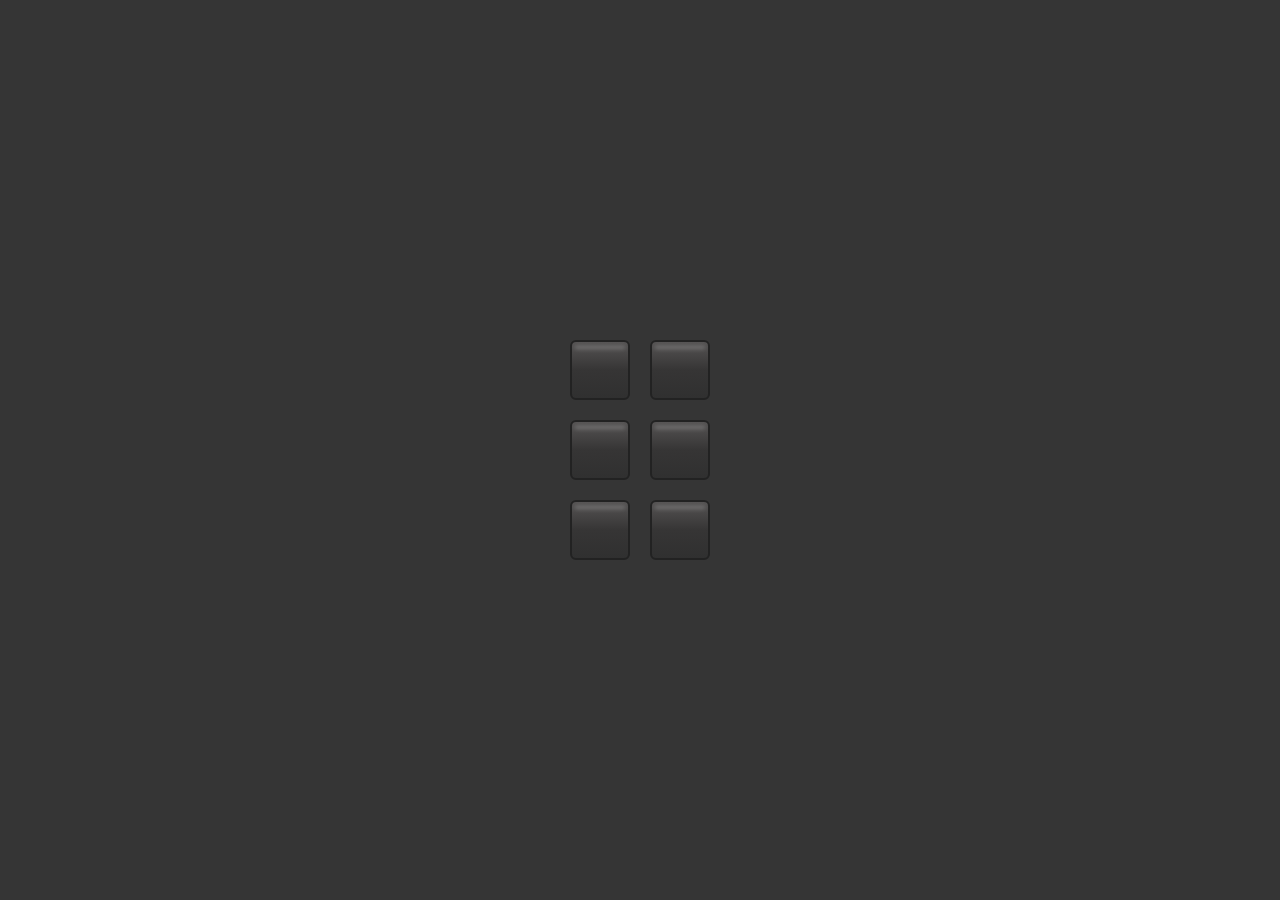
<file: 3D Glowing Boxes/index.html>
<!DOCTYPE html>
<html lang="en">

<head>
    <meta charset="UTF-8">
    <meta http-equiv="X-UA-Compatible" content="IE=edge">
    <meta name="viewport" content="width=device-width, initial-scale=1.0">
    <title>3D Glowing Boxes</title>
    <link rel="stylesheet" href="https://cdnjs.cloudflare.com/ajax/libs/font-awesome/6.2.1/css/all.min.css" integrity="sha512-MV7K8+y+gLIBoVD59lQIYicR65iaqukzvf/nwasF0nqhPay5w/9lJmVM2hMDcnK1OnMGCdVK+iQrJ7lzPJQd1w==" crossorigin="anonymous" referrerpolicy="no-referrer">
<link rel="stylesheet" href="style.css">

</head>

<body>

    <div class="buttons">

        <label>
            <input type="checkbox" name="check">
            <span></span>
            <i class="fa-solid fa-phone"></i>
        </label>

        <label>
            <input type="checkbox" name="check">
            <span></span>
            <i class="fa-solid fa-wifi"></i>
        </label>

        <label>
            <input type="checkbox" name="check">
            <span></span>
            <i class="fa-brands fa-github"></i>
        </label>

        <label>
            <input type="checkbox" name="check">
            <span></span>
            <i class="fa-sharp fa-solid fa-plane"></i>
        </label>

        <label>
            <input type="checkbox" name="check">
            <span></span>
            <i class="fa-brands fa-twitter"></i>
        </label>

        <label>
            <input type="checkbox" name="check">
            <span></span>
            <i class="fa-solid fa-moon"></i>
        </label>
    </div>


</body>

</html>
</file>
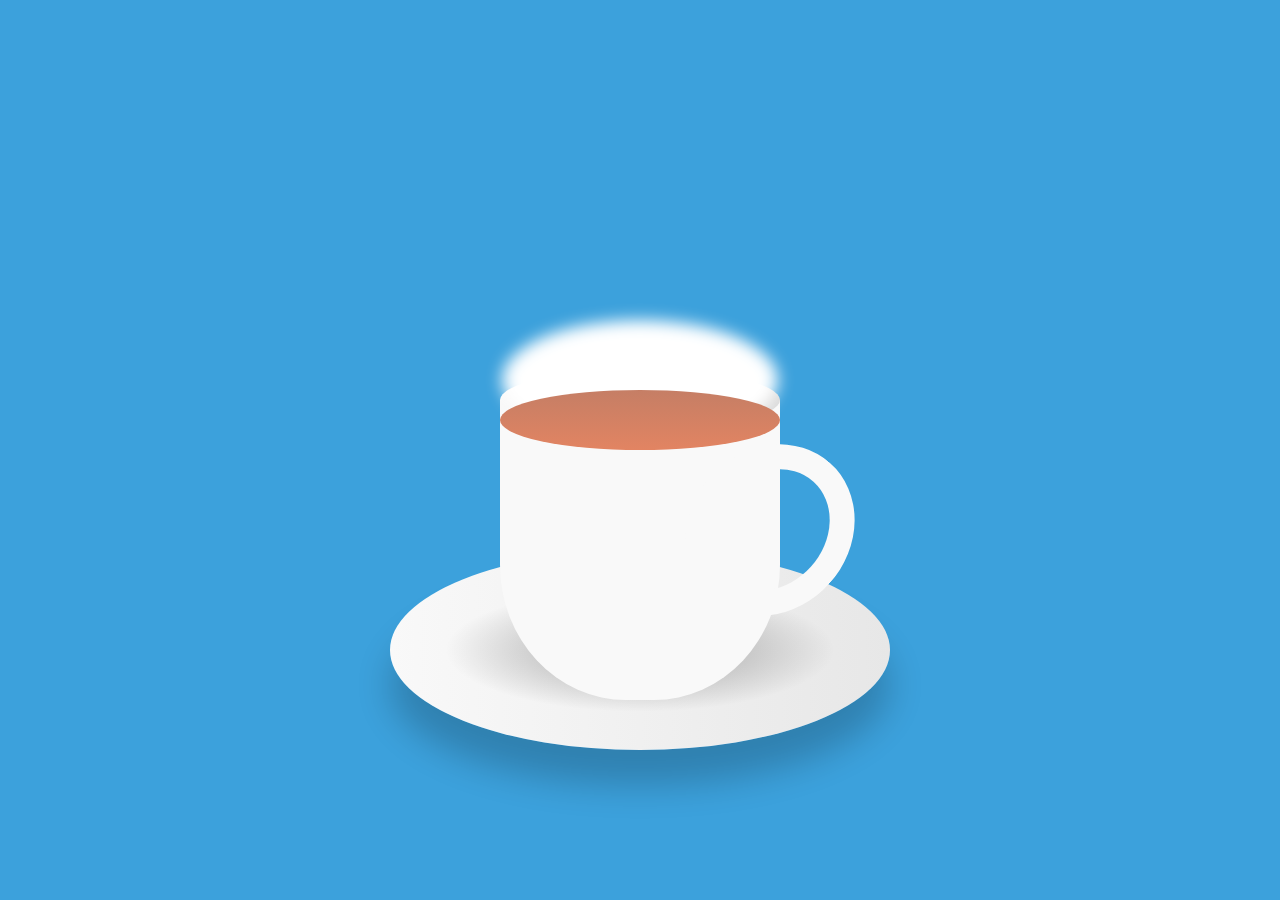
<file: Coffee Cup/index.html>
<!DOCTYPE html>
<html lang="en">
<head>
    <meta charset="UTF-8">
    <meta http-equiv="X-UA-Compatible" content="IE=edge">
    <meta name="viewport" content="width=device-width, initial-scale=1.0">
    <title>Coffee Cup</title>
    <link rel="stylesheet" href="style.css">
</head>
<body>
  <div class="container"> 
    <div class="plate"> </div>
    <div class="cup">
        <div class="top">
            <div class="vapour">

                <span style="--i:1;"> </span>
                <span style="--i:3;"> </span>
                <span style="--i:16;"> </span>
                <span style="--i:5;"> </span>
                <span style="--i:13;"> </span>
                <span style="--i:20;"> </span>
                <span style="--i:6;"> </span>
                <span style="--i:7;"> </span>
                <span style="--i:10;"> </span>
                <span style="--i:8;"> </span>
                
                <span style="--i:17;"> </span>
                <span style="--i:11;"> </span>
                <span style="--i:12;"> </span>
                <span style="--i:14;"> </span>
                <span style="--i:2;"> </span>
                <span style="--i:9;"> </span>
                <span style="--i:15;"> </span>
                <span style="--i:4;"> </span>
                <span style="--i:19;"> </span>
              


            </div>
            
            <div class="circle">
               
            </div>
            <div class=" tea1"> </div>
            
        </div>
        <div class="handle"></div>
    </div>
  </div>
</body>
</html>
</file>
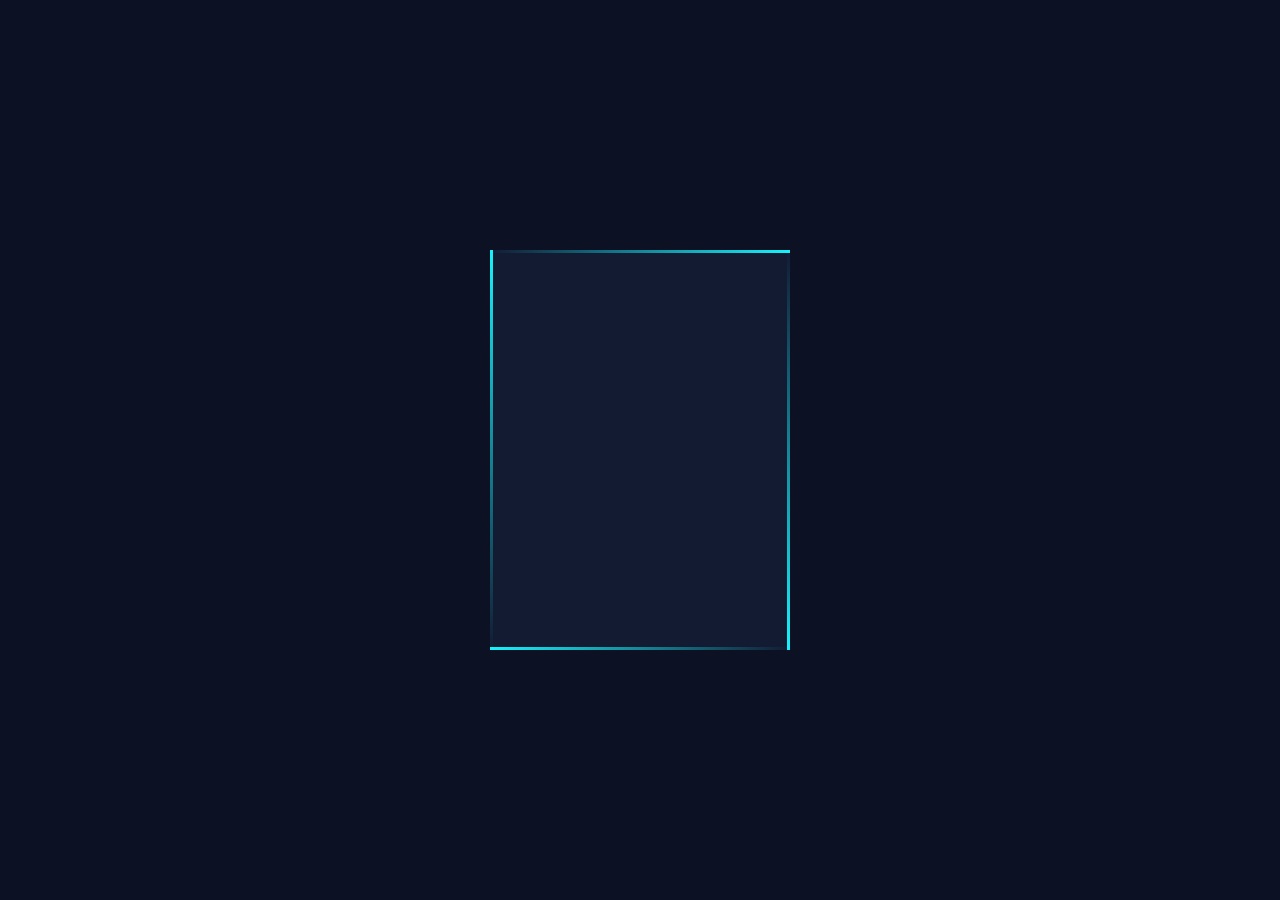
<file: Css Border Animation/index.html>
<!DOCTYPE html>
<html lang="en">

<head>
    <meta charset="UTF-8">
    <meta http-equiv="X-UA-Compatible" content="IE=edge">
    <meta name="viewport" content="width=device-width, initial-scale=1.0">
    <title>Border Animation</title>
    <link rel="stylesheet" href="style.css">
</head>

<body>
    <div class="card">
        <span> </span>
        <span> </span>
        <span> </span>
        <span> </span>

    </div>
</body>

</html>
</file>
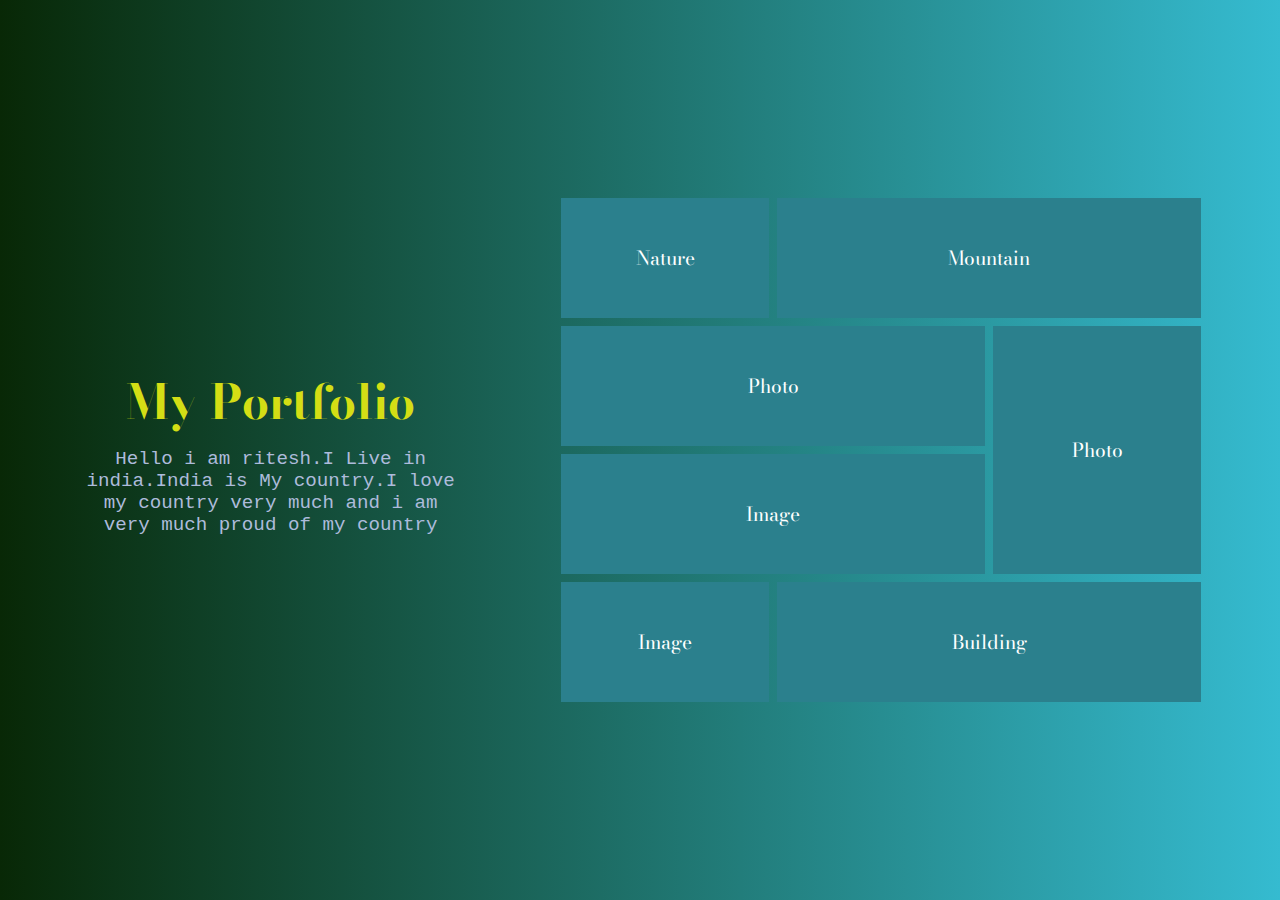
<file: Grid Portfolio/index.html>
<!DOCTYPE html>
<html lang="en">
<head>
    <meta charset="UTF-8">
    <meta http-equiv="X-UA-Compatible" content="IE=edge">
    <meta name="viewport" content="width=device-width, initial-scale=1.0">
    <title>Grid Portfolio</title>
    <link rel="stylesheet" href="style.css">
</head>
<body>
    <div class="container"> 

        <div class="left-text"> 
            <h2 class="heading">My Portfolio</h2>
            <p class="subheading">Hello i am ritesh.I Live in india.India is My country.I love my country very much and i am very much proud of my country</p>

        </div>

        <div class="gallery">
            <div class="box" id="box-1" style="background-image:url(https://images.unsplash.com/photo-1472214103451-9374bd1c798e?ixlib=rb-4.0.3&ixid=MnwxMjA3fDB8MHxwaG90by1wYWdlfHx8fGVufDB8fHx8&auto=format&fit=crop&w=1170&q=80);">Nature</div>
            <div class="box  col-2" style="background-image:url(https://media.istockphoto.com/id/108226751/photo/cattle-grazing-on-grassy-hills.jpg?s=170667a&w=0&k=20&c=2W9cUa0If3Aqn2p8EMibocfY7IUgX9mkynGRon6MJNk=);">Mountain</div>
            <div class="box col-2" style="background-image:url(https://images.unsplash.com/photo-1661956602868-6ae368943878?ixlib=rb-4.0.3&ixid=MnwxMjA3fDF8MHxlZGl0b3JpYWwtZmVlZHwxfHx8ZW58MHx8fHw%3D&auto=format&fit=crop&w=1000&q=60);">Photo</div>
            <div class="box row-2" style="background-image:url(https://images.unsplash.com/photo-1675430427294-8aee1da3f5b9?ixlib=rb-4.0.3&ixid=MnwxMjA3fDB8MHxlZGl0b3JpYWwtZmVlZHwyfHx8ZW58MHx8fHw%3D&auto=format&fit=crop&w=1000&q=60);">Photo</div>
            <div class="box col-2" style="background-image:url(https://images.unsplash.com/photo-1674673243921-9e6ab580431f?ixlib=rb-4.0.3&ixid=MnwxMjA3fDB8MHxwaG90by1wYWdlfHx8fGVufDB8fHx8&auto=format&fit=crop&w=848&q=80);">Image</div>
            <div class="box" style="background-image:url(https://images.unsplash.com/photo-1524492412937-b28074a5d7da?ixlib=rb-4.0.3&ixid=MnwxMjA3fDB8MHxwaG90by1wYWdlfHx8fGVufDB8fHx8&auto=format&fit=crop&w=1171&q=80);">Image</div>
            <div class="box col-2" style="background-image:url(https://images.unsplash.com/photo-1675430420657-72694b2f66be?ixlib=rb-4.0.3&ixid=MnwxMjA3fDB8MHxlZGl0b3JpYWwtZmVlZHw4fHx8ZW58MHx8fHw%3D&auto=format&fit=crop&w=1000&q=60);">Building</div>

        </div>

    </div>
</body>
</html>
</file>
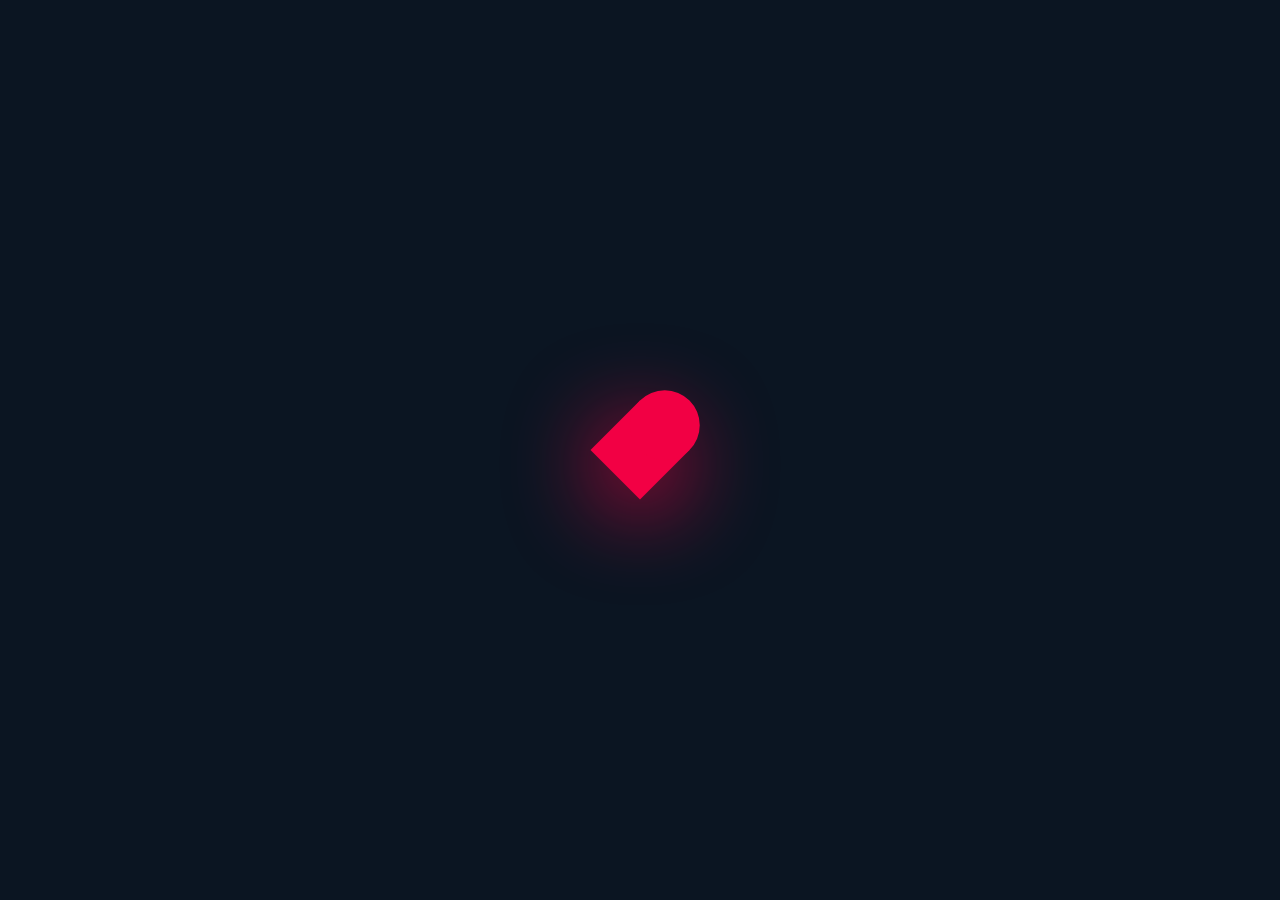
<file: Heart/index.html>
<!DOCTYPE html>
<html lang="en">
<head>
    <meta charset="UTF-8">
    <meta http-equiv="X-UA-Compatible" content="IE=edge">
    <meta name="viewport" content="width=device-width, initial-scale=1.0">
    <title>Heart</title>
    <link rel="stylesheet" href="style.css">
</head>
<body>
    <div class="heart"></div>
   
</body>
</html>
</file>
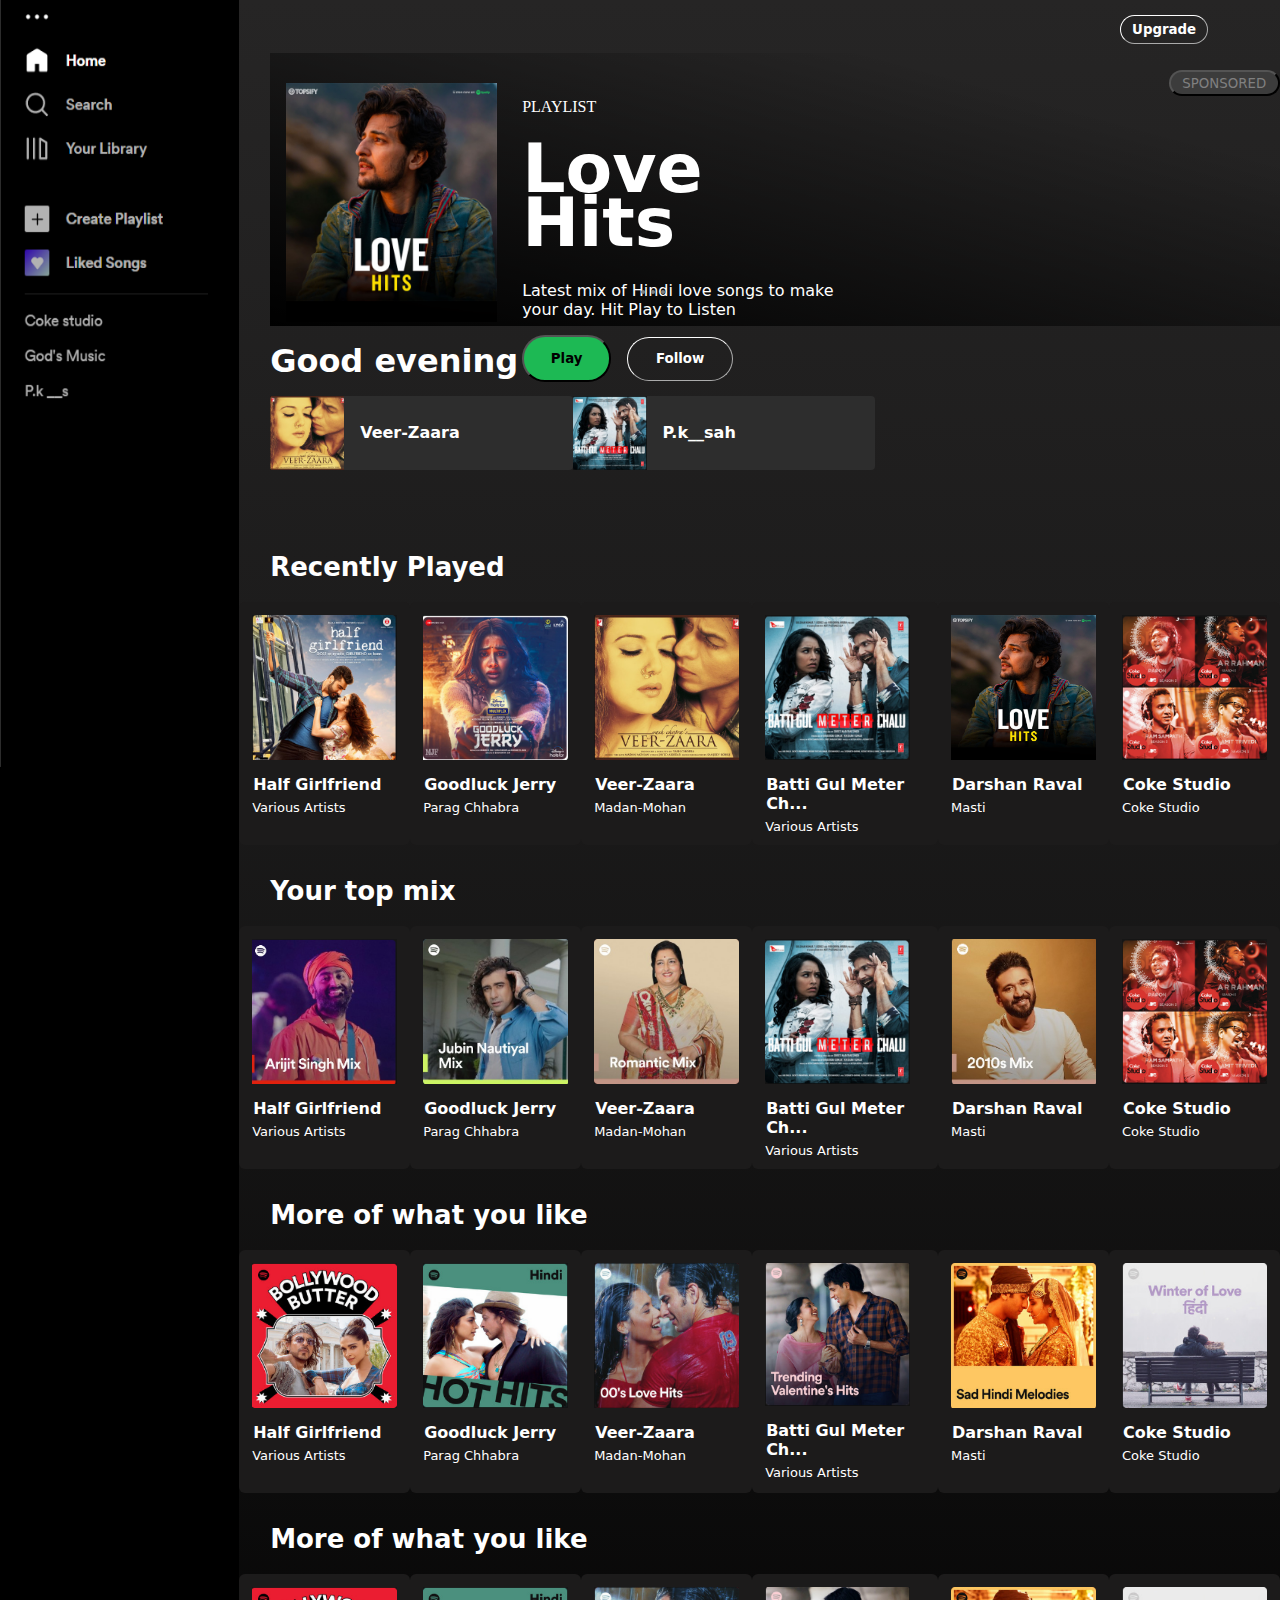
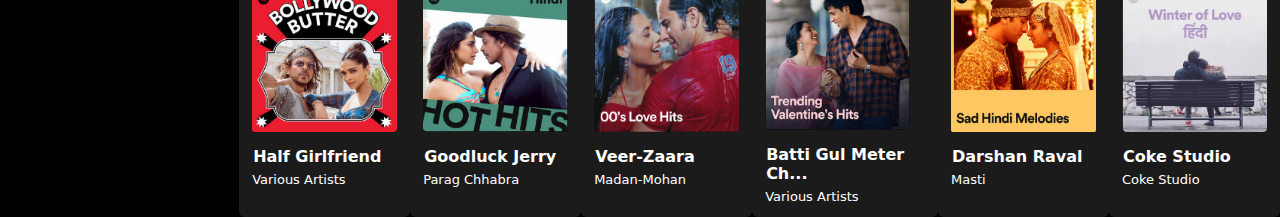
<file: MYspotify Profile/index.html>
<!DOCTYPE html>
<html lang="en">

<head>
    <meta charset="UTF-8">
    <meta http-equiv="X-UA-Compatible" content="IE=edge">
    <meta name="viewport" content="width=device-width, initial-scale=1.0">
    <title>MYspotify Profile</title>

    <link rel="stylesheet" href="style.css">
</head>

<body>
    <div class="wrapper">
        <div class="leftContainer">
           <img src="leftimg.png" alt="">
        </div>

        <div class="rightContainer">
           
           
              <div class="upgrade">
                <button class="upgradebutton">Upgrade</button>
              </div>
            
            <div class="banner">
                <div class="bannerImage">
                    <img src="banner image.png" alt="">
                </div>

                <div class="bannerText">
                    <p>PLAYLIST</p>
                    <h1>Love Hits</h1>
                    <p id="para">Latest mix of Hindi love songs to make your day. Hit Play to Listen</p>
                    <button class="button1">
                        Play
                    </button>
                    <button class="button2">
                        Follow
                    </button>

                </div>
                <div class="doti">
                    <a href="#" class="dots">
                        <div class="dot"></div>
                    </a>
                    <a href="#" class="dots">
                        <div class="dot"></div>
                    </a>
                    <a href="#" class="dots">
                        <div class="dot"></div>
                    </a>

                </div>
                <div class="sponser">
                   <button class="sponsership" >SPONSORED</button>
                </div>


            </div>

            <div class="bottom1">
                <div class="text1">
                    <h1>Good evening</h1>
                </div>
            </div>

            <div class="thin">
                <div class="m1">
                    <img src="recentlyPlayed1.png" alt="">
                    <p>Veer-Zaara</p>
                </div>
                <div class="m2">
                    <img src="recentlyPlayed5.png" alt="">
                    <p>P.k__sah</p>
                </div>
            </div>

            <div class="recentlyPlayed">
                <div class="text2">
                    <h1>Recently Played</h1>
                </div>
                <div class="images1">
                    <div class="img1">
                        <img src="recentlyPlayed3.png" alt="">
                        
                        <div class="imgtext">
                            <div class="boldtext">
                                Half Girlfriend
                            </div>
                            <div class="thintext">
                                Various Artists
                            </div>
                         </div>
                    </div>
                    <div class="img1">
                        <img src="rec.png" alt="">
                        <div class="imgtext">
                            <div class="boldtext">
                                Goodluck Jerry
                            </div>
                            <div class="thintext">
                               Parag Chhabra
                            </div>
                         </div>
                    </div>
                    <div class="img1">
                     <img src="recentlyPlayed1.png" alt="">
                     <div class="imgtext">
                        <div class="boldtext">
                            Veer-Zaara
                        </div>
                        <div class="thintext">
                            Madan-Mohan
                        </div>
                     </div>
                     
                 </div> 
                     
                    <div class="img1">
                        <img src="recentlyPlayed5.png" alt="">
                        <div class="imgtext">
                            <div class="boldtext">
                                Batti Gul Meter Ch...
                            </div>
                            <div class="thintext">
                                Various Artists
                            </div>
                         </div>
                    </div>
                    <div class="img1">
                        <img src="banner image.png" alt="">
                        <div class="imgtext">
                            <div class="boldtext">
                                Darshan Raval
                            </div>
                            <div class="thintext">
                                Masti
                            </div>
                         </div>
                    </div>
                    <div class="img1">
                        <img src="recentlyPlayed4.png" alt="">
                        <div class="imgtext">
                            <div class="boldtext">
                                Coke Studio
                            </div>
                            <div class="thintext">
                                Coke Studio
                            </div>
                         </div>
                    </div>

                </div>
            </div>
            <div class="topmix">
                <div class="text3">
                    <h1>Your top mix</h1>
                </div>
                <div class="images1">
                    <div class="img1">
                        <img src="tm1.png" alt="">
                        
                        <div class="imgtext">
                            <div class="boldtext">
                                Half Girlfriend
                            </div>
                            <div class="thintext">
                                Various Artists
                            </div>
                         </div>
                    </div>
                    <div class="img1">
                        <img src="tm2.png" alt="">
                        <div class="imgtext">
                            <div class="boldtext">
                                Goodluck Jerry
                            </div>
                            <div class="thintext">
                               Parag Chhabra
                            </div>
                         </div>
                    </div>
                    <div class="img1">
                     <img src="tm4.png" alt="">
                     <div class="imgtext">
                        <div class="boldtext">
                            Veer-Zaara
                        </div>
                        <div class="thintext">
                            Madan-Mohan
                        </div>
                     </div>
                     
                 </div> 
                     
                    <div class="img1">
                        <img src="recentlyPlayed5.png" alt="">
                        <div class="imgtext">
                            <div class="boldtext">
                                Batti Gul Meter Ch...
                            </div>
                            <div class="thintext">
                                Various Artists
                            </div>
                         </div>
                    </div>
                    <div class="img1">
                        <img src="tm5.png" alt="">
                        <div class="imgtext">
                            <div class="boldtext">
                                Darshan Raval
                            </div>
                            <div class="thintext">
                                Masti
                            </div>
                         </div>
                    </div>
                    <div class="img1">
                        <img src="recentlyPlayed4.png" alt="">
                        <div class="imgtext">
                            <div class="boldtext">
                                Coke Studio
                            </div>
                            <div class="thintext">
                                Coke Studio
                            </div>
                         </div>
                    </div>

                </div>
            </div>
            <div class="more">
                <div class="text4">
                    <h1>More of what you like</h1>
                </div>
                <div class="images1">
                    <div class="img1">
                        <img src="more1.png" alt="">
                        
                        <div class="imgtext">
                            <div class="boldtext">
                                Half Girlfriend
                            </div>
                            <div class="thintext">
                                Various Artists
                            </div>
                         </div>
                    </div>
                    <div class="img1">
                        <img src="more2.png" alt="">
                        <div class="imgtext">
                            <div class="boldtext">
                                Goodluck Jerry
                            </div>
                            <div class="thintext">
                               Parag Chhabra
                            </div>
                         </div>
                    </div>
                    <div class="img1">
                     <img src="more3.png" alt="">
                     <div class="imgtext">
                        <div class="boldtext">
                            Veer-Zaara
                        </div>
                        <div class="thintext">
                            Madan-Mohan
                        </div>
                     </div>
                     
                 </div> 
                     
                    <div class="img1">
                        <img src="more4.png" alt="">
                        <div class="imgtext">
                            <div class="boldtext">
                                Batti Gul Meter Ch...
                            </div>
                            <div class="thintext">
                                Various Artists
                            </div>
                         </div>
                    </div>
                    <div class="img1">
                        <img src="more5.png" alt="">
                        <div class="imgtext">
                            <div class="boldtext">
                                Darshan Raval
                            </div>
                            <div class="thintext">
                                Masti
                            </div>
                         </div>
                    </div>
                    <div class="img1">
                        <img src="more6.png" alt="">
                        <div class="imgtext">
                            <div class="boldtext">
                                Coke Studio
                            </div>
                            <div class="thintext">
                                Coke Studio
                            </div>
                         </div>
                    </div>

                </div>
            </div>
            <div class="more">
                <div class="text4">
                    <h1>More of what you like</h1>
                </div>
                <div class="images1">
                    <div class="img1">
                        <img src="more1.png" alt="">
                        
                        <div class="imgtext">
                            <div class="boldtext">
                                Half Girlfriend
                            </div>
                            <div class="thintext">
                                Various Artists
                            </div>
                         </div>
                    </div>
                    <div class="img1">
                        <img src="more2.png" alt="">
                        <div class="imgtext">
                            <div class="boldtext">
                                Goodluck Jerry
                            </div>
                            <div class="thintext">
                               Parag Chhabra
                            </div>
                         </div>
                    </div>
                    <div class="img1">
                     <img src="more3.png" alt="">
                     <div class="imgtext">
                        <div class="boldtext">
                            Veer-Zaara
                        </div>
                        <div class="thintext">
                            Madan-Mohan
                        </div>
                     </div>
                     
                 </div> 
                     
                    <div class="img1">
                        <img src="more4.png" alt="">
                        <div class="imgtext">
                            <div class="boldtext">
                                Batti Gul Meter Ch...
                            </div>
                            <div class="thintext">
                                Various Artists
                            </div>
                         </div>
                    </div>
                    <div class="img1">
                        <img src="more5.png" alt="">
                        <div class="imgtext">
                            <div class="boldtext">
                                Darshan Raval
                            </div>
                            <div class="thintext">
                                Masti
                            </div>
                         </div>
                    </div>
                    <div class="img1">
                        <img src="more6.png" alt="">
                        <div class="imgtext">
                            <div class="boldtext">
                                Coke Studio
                            </div>
                            <div class="thintext">
                                Coke Studio
                            </div>
                         </div>
                    </div>

                </div>
            </div>
        </div>
    </div>
</body>

</html>
</file>
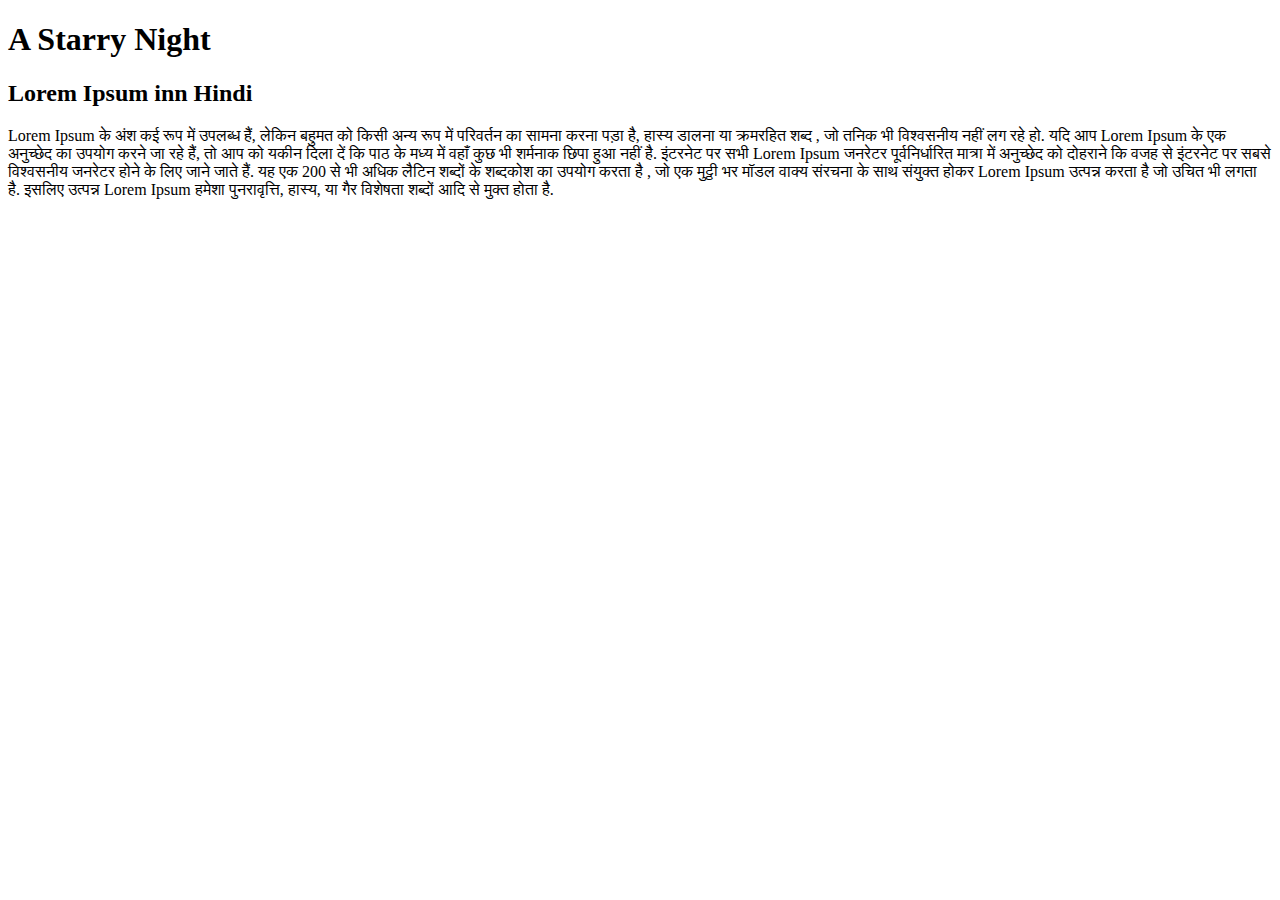
<file: Parallax Effect/index.html>
<!DOCTYPE html>
<html lang="en">
<head>
    <meta charset="UTF-8">
    <meta http-equiv="X-UA-Compatible" content="IE=edge">
    <meta name="viewport" content="width=device-width, initial-scale=1.0">
    <title>Parallax Effect</title>
</head>
<body>

    <header class="site-header">
        <h1 class="site-title"> A Starry Night</h1>
    </header>
    <main>
        <div class="container">
            <h2 class="section-title">Lorem Ipsum inn Hindi</h2>
            <p>Lorem Ipsum के अंश कई रूप में उपलब्ध हैं, लेकिन बहुमत को किसी अन्य रूप में परिवर्तन का सामना करना पड़ा है, हास्य डालना या क्रमरहित शब्द , जो तनिक भी विश्वसनीय नहीं लग रहे हो. यदि आप Lorem Ipsum के एक अनुच्छेद का उपयोग करने जा रहे हैं, तो आप को यकीन दिला दें कि पाठ के मध्य में वहाँ कुछ भी शर्मनाक छिपा हुआ नहीं है. इंटरनेट पर सभी Lorem Ipsum जनरेटर पूर्वनिर्धारित मात्रा में अनुच्छेद को दोहराने कि वजह से इंटरनेट पर सबसे विश्वसनीय जनरेटर होने के लिए जाने जाते हैं. यह एक 200 से भी अधिक लैटिन शब्दों के शब्दकोश का उपयोग करता है , जो एक मुट्ठी भर मॉडल वाक्य संरचना के साथ संयुक्त होकर Lorem Ipsum उत्पन्न करता है जो उचित भी लगता है. इसलिए उत्पन्न Lorem Ipsum हमेशा पुनरावृत्ति, हास्य, या गैर विशेषता शब्दों आदि से मुक्त होता है.</p>
     
        </div>
    </main>
    
</body>
</html>
</file>
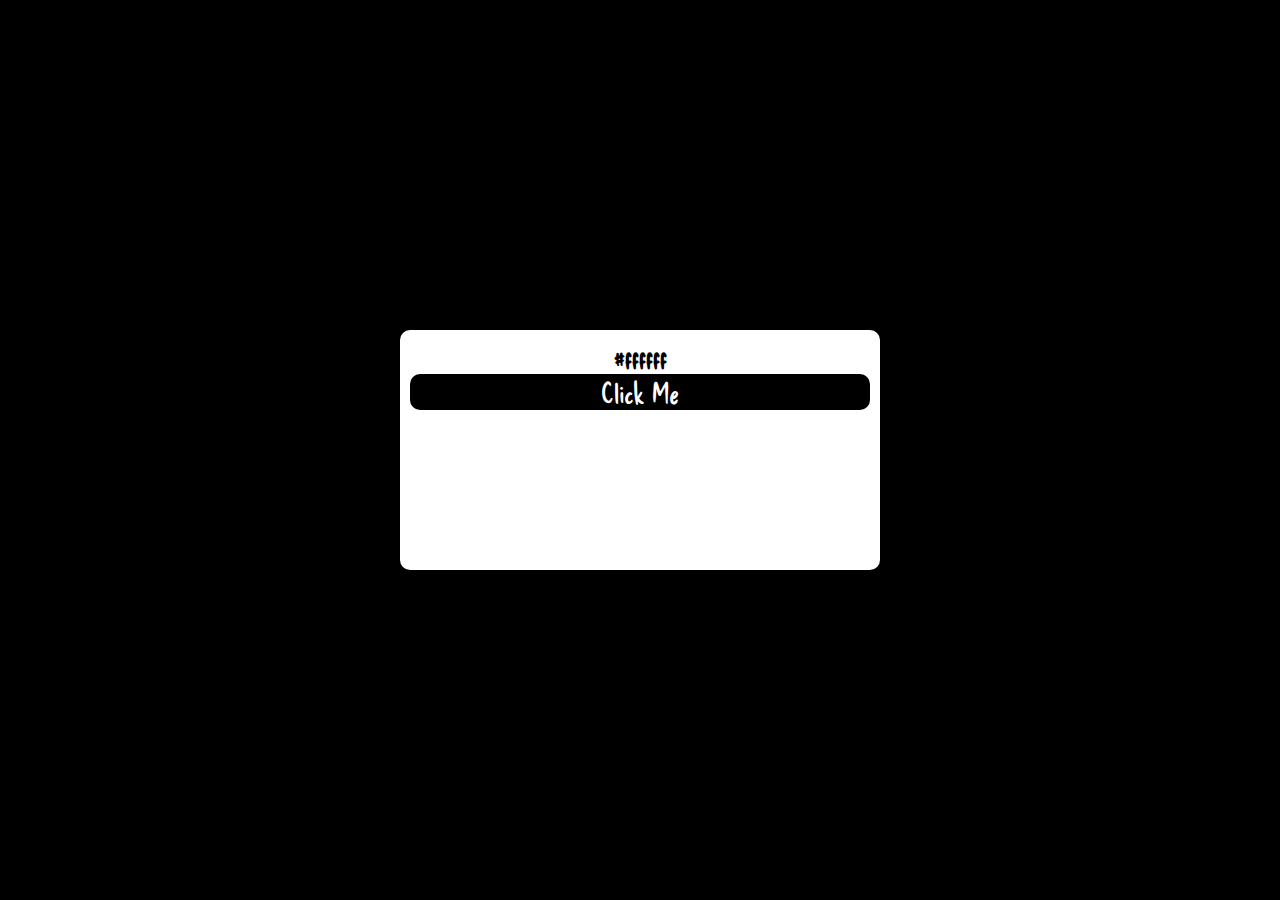
<file: Random Color Generator/index.html>
<!DOCTYPE html>
<html lang="en">
<head>
    <meta charset="UTF-8">
    <meta http-equiv="X-UA-Compatible" content="IE=edge">
    <meta name="viewport" content="width=device-width, initial-scale=1.0">
   <link rel="stylesheet" href="style.css">
    <title>Document</title>
</head>
<body>

<div class="main">
 <div class="container">

    <h2 id="color-code">#ffffff</h2>
    <button id="but">Click Me</button>

 </div>

</div>






    <script src="index.js"></script>
    
</body>
</html>
</file>
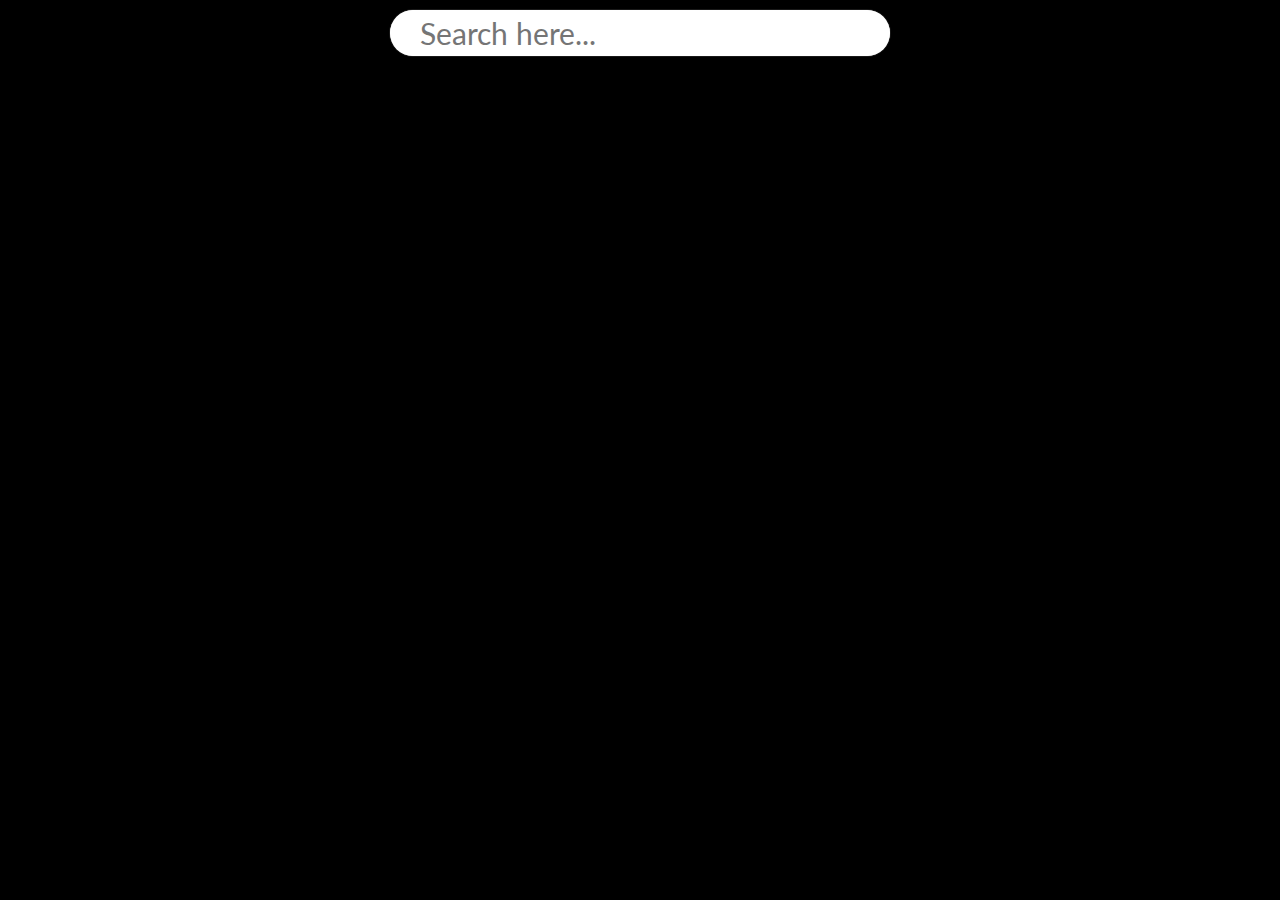
<file: Random Password Generator/index.html>
<!DOCTYPE html>
<html lang="en">

<head>
    <meta charset="UTF-8">
    <meta http-equiv="X-UA-Compatible" content="IE=edge">
    <meta name="viewport" content="width=device-width, initial-scale=1.0">
    <title>Document</title>
    <link rel="stylesheet" href="custom.css">
</head>

<body>
    <div class="main">
        <div class="row" style="justify-content: center;">
            <input type="search" id="search" autofocus autocomplete="off" placeholder="Search here..." />
        </div>
        <div class="row" id="movie-box">

        </div>
    </div>
    <script src="app.js"></script>
</body>

</html>
</file>
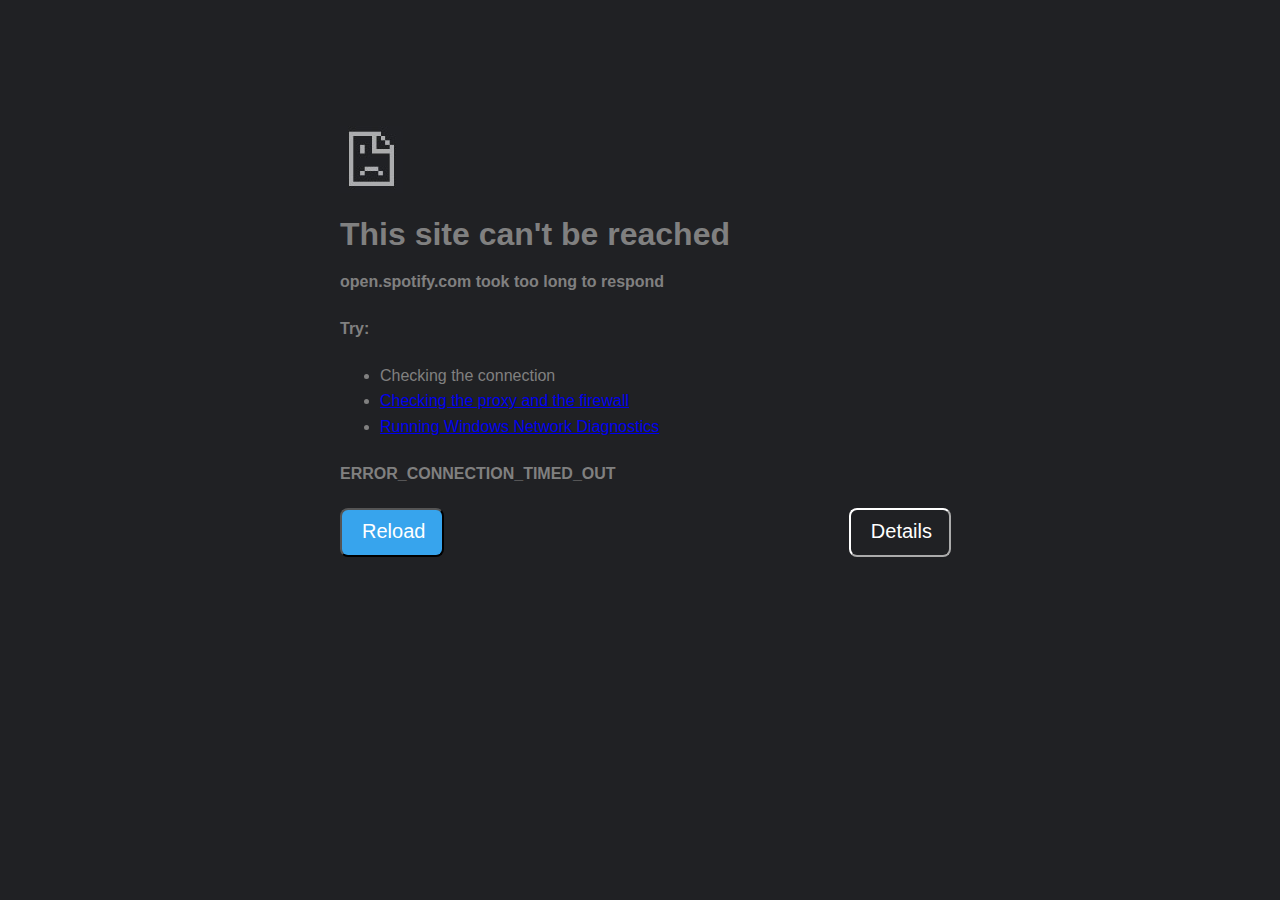
<file: This Site Can't be reached/index.html>
<!DOCTYPE html>
<html lang="en">

<head>
    <meta charset="UTF-8">
    <meta http-equiv="X-UA-Compatible" content="IE=edge">
    <meta name="viewport" content="width=device-width, initial-scale=1.0">
    <title>open.spotify.com</title>
    <link rel="stylesheet" href="style.css">
</head>

<body class="body">
    <div class="container">
        <div>
            <img src="\This Site Can't be reached\can't reached logo.jpg" alt="">
        </div>
        <div>
        <h1>This site can't be reached</h1>

    </div>

    <div>
        <h4><strong>open.spotify.com</strong> took too long to respond</h4>
    </div>
    <div>
        <h4>Try:</h4>
    </div>
    <div>
        <ul>
            <li>Checking the connection</li>
           <li> <a href=" ">Checking the proxy and the firewall</a></li>
            <li><a href=" ">Running Windows Network Diagnostics </a></li>
        </ul>
        <div>
            <h4>ERROR_CONNECTION_TIMED_OUT</h4>
        </div>
    </div>
    <button class="btn">Reload</button>
    
    <button  class="btn2" onclick="changedata(0)" >Details</button>
    <script src="scipt.js"> </script>

</div>

</body>
</body>

</html>
</file>
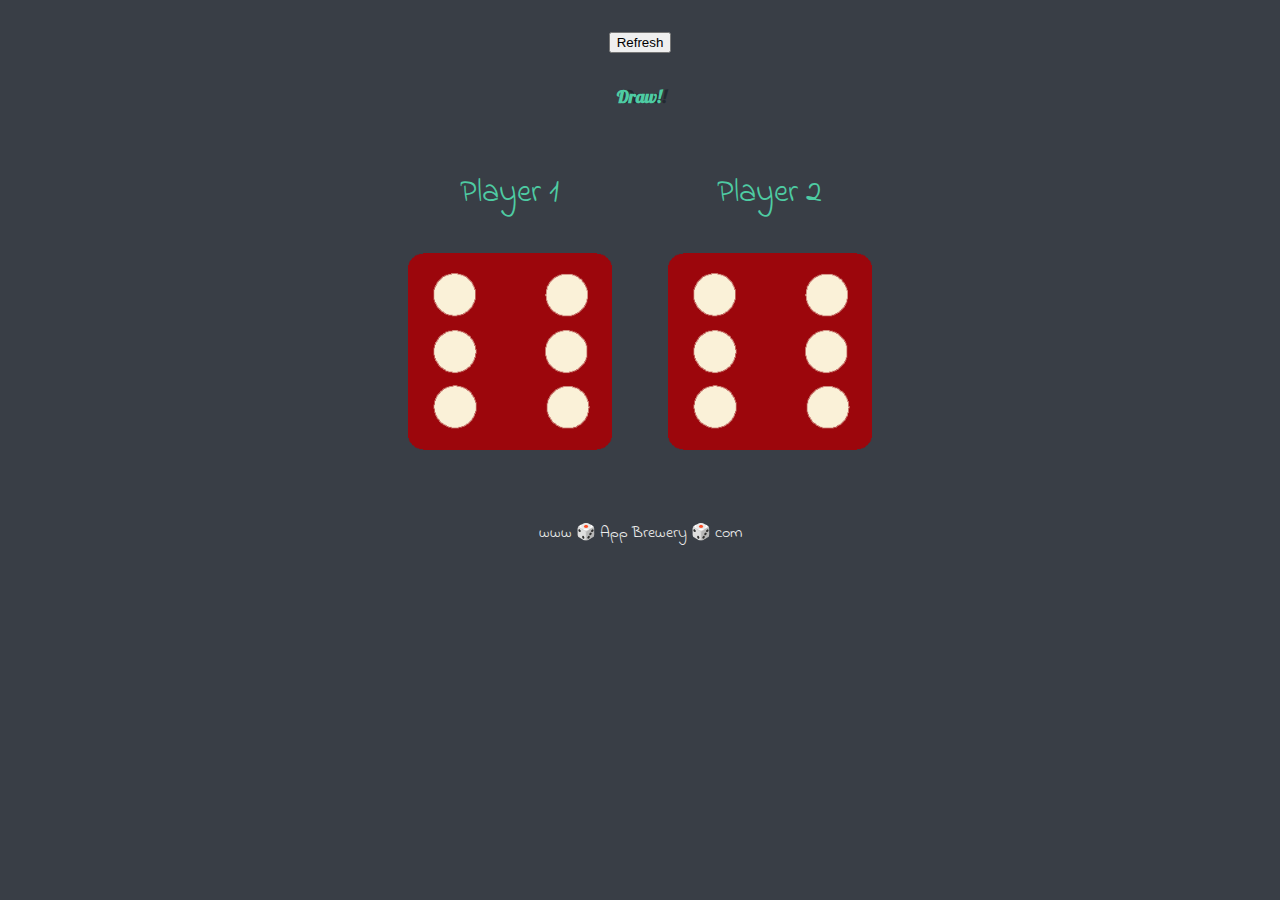
<file: Dicee Challenge - Starting Files/dicee.html>
<!DOCTYPE html>
<html lang="en" dir="ltr">
  <head>
    <meta charset="utf-8">
    <title>Dicee</title>
    <link rel="stylesheet" href="styles.css">
    <link href="https://fonts.googleapis.com/css?family=Indie+Flower|Lobster" rel="stylesheet">

  </head>
  <body>
    <p class="para"><input type="button" value="Refresh" onClick="refresh(this)"></p>

    <div class="container">
      <h1>Refresh Me</h1>

      <div class="dice">
        <p>Player 1</p>
        <img class="img1" src="images/dice6.png">
      </div>

      <div class="dice">
        <p>Player 2</p>
        <img class="img2" src="images/dice6.png">
      </div>

    </div>
    <script src="index.js"></script>


  </body>

  <footer>
    www 🎲 App Brewery 🎲 com
  </footer>
</html>
</file>
<file: 3D Glowing Boxes/style.css>
*{
    margin:0;
    padding: 0;
    box-sizing: border-box;
  
  
}
body{
    display: flex;
    justify-content: center;
    align-items: center;
    min-height: 100vh;
    background: #353535;
}

.buttons{
    display: flex;
    justify-content: center;
    align-items: center;
    flex-wrap: wrap;
    
    max-width: 140px;
    gap: 20px;
}

.buttons label{
    position: relative;
    width: 60px;
    height: 60px;
    display: flex;
    justify-content: center;
    align-items: center;
    cursor: pointer;
}

.buttons label input{
    appearance: none;
}

.buttons label span{
    position: absolute;
    width: 100%;
    height: 100%;
    background: linear-gradient(#555353,#363535,#303030);
    border: 2px solid #222;
    border-radius: 6px;
    box-shadow: inset(0 5px 1px rgba(0,0,0,0.35),
    0 5px 5px rgba(0,0,0,0.5),
    0 15px 25px rgba(0,0,0,0.35));

}
.buttons label input:checked~span{
    box-shadow: inset(0 2px 2px rgba(0,0,0,0.35),
    inset 0 5px 5px rgba(0,0,0,0.5),
    inset 0 15px 25px rgba(0,0,0,0.35));
}

.buttons label span::before{
    content: '';
    position: absolute;
    inset: 5px 3px;
    border-top: 1px solid #ccc;
    filter: blur(2px);
    
}

.buttons label i{
    position: relative;
    z-index: 10;
    font-size: 1.5em;
    color: #111;
}

.buttons label input:checked ~i{
    color: #fff;
    text-shadow: 0 0 5px #219cf3,
    0 0 8px #219cf3;
    
}
</file>
<file: Coffee Cup/style.css>
*{
    margin: 0;
    padding: 0;
    box-sizing: border-box;
}

body{
    display: flex;
    justify-content: center;
    align-items: center;
    min-height: 100vh;
    background: #3ca1dc;
}

.container{
    position: relative;
    top: 100px;
}

.cup{
    position: relative;
    width: 280px;
    height: 300px;
    background: linear-gradient(to right,#f9f9f9,#f9f9f9);
    border-bottom-left-radius: 45%;
    border-bottom-right-radius: 45%;
}

.top{
    position: absolute;
    top:-30px;
    left:0;
    width: 100%;
    height: 60px;
    background:linear-gradient(to right,#f9f9f9,#d9d9d9);
    border-radius: 50%;
}

.circle{
    position: absolute;
    top: 5px;
    left: 10px;
    width: calc(100%-20%);
    height: 50px;
    background: linear-gradient(to left,#f9f9f9,#d9d9d9);
    border-radius: 50%;
    box-sizing: border-box;
}

.tea1{
    position: absolute;
    top: 20px;
    left: 0;
    width: 100%;
    height: 100%;
    background:linear-gradient(#c57e65,#e28462);
    border-radius:50%;
    
}

.handle{
    position: absolute;
    right: -70px;
    top: 40px;
    width: 160px;
    height: 180px;
    border: 25px solid #f9f9f9;
    border-left: 25px silid transparent;
    border-bottom: 25px solid transparent;
    border-radius: 50%;
    transform: rotate(42deg);

}

.plate{
    position: absolute;
    bottom: -50px;
    left: 50%;
    transform: translateX(-50%);
    width: 500px;
    height: 200px;
    background: linear-gradient(to right,#f9f9f9,#e7e7e7);
    border-radius: 50%;
    box-shadow: 0 35px 35px rgb(0,0,0,0.2);
}

plate::before{

    content:'';
    position: absolute;
    top: 10px;
    left: 10px;
    right: 10px;
    bottom: 10px;
    border-radius: 50%;
    background: linear-gradient(to left,#010000,#e7e7e7);
}

.plate::after{
    content: '';
    position: absolute;
    top: 30px;
    left: 30px;
    right: 30px;
    bottom: 30px;
    background: radial-gradient(rgb(0,0,0,0.2) 25%, transparent,transparent);
    border-radius: 50%;
}

.vapour{

    position: relative;
    bottom: 50px;
    display: block;
    margin: 0 2px 50px;
    min-width: 8px;
    height: 120px;
    background: #fff;
    border-radius: 50%;
    animation:animate 5s linear infinte;
    filter: blur(8px);
    animation-delay: calc(var(--i)*-0.5s);

}

@keyframes animate{

    0%{
        transform: translateY(0) scaleX(1);
        opacity: 0;
    }
    15%{
        opacity: 1;
    }

    50%{
        transform: translateY(-150px) scaleX(5);
    }

    95%{
        opacity: 0;
    }
    100%{
        transform: translateY(-300px) scaleX(10);
    }
}
</file>
<file: Css Border Animation/style.css>
* {
    margin: 0;
    padding: 0;
    box-sizing: border-box;
}

body {
    display: flex;
    justify-content: center;
    align-items: center;
    min-height: 100vh;
    background: #0c1123;
}

.card {
    position: relative;
    background: #131b33;
    width: 300px;
    height: 400px;
    overflow: hidden;
}

.card span:nth-child(1) {
    position: absolute;
    top: 0;
    left: 0;
    width: 100%;
    height: 3px;
    background: linear-gradient(to right, transparent, #17f3fd);
    animation: animate_one 2s linear infinite;
}

@keyframes animate_one {
    0% {
        transform: translateX(-100%);
    }

    100% {
        transform: translateX(100%);
    }
}


.card span:nth-child(2) {
    position: absolute;
    top: 0;
   right: 0;
    width: 3px;
    height: 100%;
    background: linear-gradient(to bottom, transparent, #17f3fd);
    animation: animate_two 2s linear infinite;
    animation-delay: 1s;
}

@keyframes animate_two {
    0% {
        transform: translateY(-100%);
    }

    100% {
        transform: translateY(100%);
    }
}



.card span:nth-child(3) {
    position: absolute;
    bottom: 0;
    left: 0;
    width: 100%;
    height: 3px;
    background: linear-gradient(to left, transparent, #17f3fd);
    animation: animate_three 2s linear infinite;
    animation-delay: 1s;
}

@keyframes animate_three {
    0% {
        transform: translateX(100%);
    }

    100% {
        transform: translateX(-100%);
    }
}


.card span:nth-child(4) {
    position: absolute;
    top: 0;
    left: 0;
    width: 3PX;
    height: 100%;
    background: linear-gradient(to top, transparent, #17f3fd);
    animation: animate_four 1s linear infinite;
}

@keyframes animate_four {
    0% {
        transform: translateY(100%);
    }

    100% {
        transform: translateY(-100%);
    }
}
</file>
<file: Grid Portfolio/style.css>
@import url('https://fonts.googleapis.com/css2?family=Bodoni+Moda:opsz,wght@6..96,900&display=swap');


*{
    margin: 0;
    padding: 0;
    box-sizing: border-box;
}

body{
    font-family: 'Bodoni Moda', serif;
    font-size: 1.2rem;
}

.container{
    min-height: 100vh;
    display: flex;
    justify-content: space-evenly;
    align-items: center;
    gap: 20px;
    background:linear-gradient(to right,rgb(8, 40, 6),rgb(53, 187, 208));
}
.left-text{
    flex-basis: 30%;
}

.gallery{
    flex-basis: 50%;
    display: grid;
    gap: 8px;
    grid-template-columns: repeat(3,1fr);
    grid-auto-rows: 120px;
}

.heading{
    font-size: 3rem;
    color: rgb(212, 222, 21);
    text-align: center;
    /* background:linear-gradient(to bottom,rgb(63, 98, 211),rgb(167, 13, 87)) */
}

.subheading{
    color: #adbbdb;
    margin-top: 10px;
    text-align: center;
    font-family: 'Courier New', Courier, monospace;
}

.box{
    background-size: cover;
    background-position:top;
    color: white;
    display: flex;
    justify-content: center;
    align-items: center;
    background-color: #2b808d;
    background-blend-mode: hard-light;
    transition: all 0.8s ease-in;

}

/* #box-1{
    grid-row: span2;
} */

/* We will Use Utility Class */

.row-2{
    grid-row: span 2;
}

.col-2{
    grid-column:span 2;
}

/* psuedo-Selector */
.box:hover{
    background-color: rgb(146, 221, 250);
    background-position: center;
    box-shadow: 0 0 4px #fff;
    /* 0 ->from horizonatal ,0 ->from vertical, 4px-> ka Blur,colour->White */

    cursor: pointer;
}
</file>
<file: Heart/style.css>
body{
    margin: 0;
    padding: 0;
    min-height: 100vh;
    display: flex;
    align-items: center;
    justify-content: center;
    background: #0b1522;
}
.heart{
    height: 70px;
    width: 70px;
    background: #f20044;
    position: relative;
    transform: rotate(-45deg);
    box-shadow: -10px 10px 90px #f20044;
    animation: heart 0.6s linear infinite;
}

.heart :before{
    content: '';
    position: absolute;
    height: 70px;
    width: 70px;
    background:#f20044;
    top: -50%;
    border-radius: 50px;
}
@keyframes heart{
    0%{
        transform: rotate(-45deg)scale(1.07);
    }
    80%{
        transform: rotate(-45deg)scale(1);
    }
    100%{
        transform: rotate(-45deg)scale(0.8);
    }
}
.heart:after{
    content: '';
    position: absolute;
    height: 70px;
    width: 70px;
    background: #f20044;
    right: -50%;
    border-radius: 50px;

}
</file>
<file: MYspotify Profile/style.css>
*{
    margin: 0;
    padding: 0;
    box-sizing: border-box;
}

.wrapper{
    height: 100%;
    width: 100%;
    display: flex;
    overflow-x: hidden;
    overflow-y: auto;

}

.leftContainer{
    background-color: black;
    width: 247px;
    height: auto;
    color: white;
  

}
.rightContainer{
    background-color: brown;
    width: 84%;
    color: white;
    display: flex;
    flex-direction: column;
    background: linear-gradient(0deg, black, 35%, rgb(38, 37, 37));
    overflow-x: hidden;
    overflow: hidden;
    top: 0;
    scroll-behavior: smooth;
    
}
.banner{
    background-color: black;
    height: 273px;
    width: 97%;
    margin-top: 9px;
    margin-left: 31px;
    background: linear-gradient( to top right, black, transparent 80%);
    display: flex;  

}
.bannerImage{
    margin-left: 16px;
    margin-top: 30px;

}
 .bannerText{
   margin-top:45px ;
   margin-left: 25px;
}
 .bannerText h1{
   margin-top:26px ;
   font-family: system-ui, -apple-system, BlinkMacSystemFont, 'Segoe UI', Roboto, Oxygen, Ubuntu, Cantarell, 'Open Sans', 'Helvetica Neue', sans-serif;
   font-weight: 700;
   font-size: 68px;
   line-height: 79%;
   
}
#para{
    margin-top: 32px;
    font-family: system-ui, -apple-system, BlinkMacSystemFont, 'Segoe UI', Roboto, Oxygen, Ubuntu, Cantarell, 'Open Sans', 'Helvetica Neue', sans-serif;
}
.bannerImage img{
    height: 239px;
    width: 211px;
}
.button1{
    background-color:  #1db954;
    font-size: normal;
    font-weight: 700;
    font-family: system-ui, -apple-system, BlinkMacSystemFont, 'Segoe UI', Roboto, Oxygen, Ubuntu, Cantarell, 'Open Sans', 'Helvetica Neue', sans-serif;
    border-radius: 23px;
    height: 47px;
    width: 89px;
    margin-top: 16px;
    padding: 10px;
}
.button2{
    background-color:  transparent;
    color: white;
    border-color: white;
    border-width: 1px;
    font-size: normal;
    font-weight: 700;
    font-family: system-ui, -apple-system, BlinkMacSystemFont, 'Segoe UI', Roboto, Oxygen, Ubuntu, Cantarell, 'Open Sans', 'Helvetica Neue', sans-serif;
    border-radius: 23px;
    height: 44px;
    width: 106px;
    margin-left: 12px;
    margin-top: 16px;
    padding: 5px;
}
.doti{
    display: flex;
    margin-top: 234px;
    margin-left: -223px;
    justify-content: space-between;
}
.dot{
    margin: 3px;
    height: 4px;
    width: 4px;
    border-radius: 20px;
    background-color: grey;
   
}
.sponser{
    margin-left: 501px;
    margin-top: 17px;
   
}
.sponsership{
    background-color: rgb(60, 60, 60);
    color: grey;
    border-radius: 24px;
    padding: 0px;
    width: 111px;
    height: 26px;
    font-family: system-ui, -apple-system, BlinkMacSystemFont, 'Segoe UI', Roboto, Oxygen, Ubuntu, Cantarell, 'Open Sans', 'Helvetica Neue', sans-serif;
    font-size: smaller;
    border-color: none;
}

.upgrade{
    margin-left: 881px;
    margin-top: 15px;
}
.upgradebutton{
    border-radius: 24px;
    background-color: transparent;
    border-color: white;
    color: white;
    border-width: 1px;
    height: 29px;
    width: 88px;
    font-family: system-ui, -apple-system, BlinkMacSystemFont, 'Segoe UI', Roboto, Oxygen, Ubuntu, Cantarell, 'Open Sans', 'Helvetica Neue', sans-serif;
    font-weight: 700;
}

.bottom1{
    margin-left: 31px;
    margin-top: 16px;
    font-family: system-ui, -apple-system, BlinkMacSystemFont, 'Segoe UI', Roboto, Oxygen, Ubuntu, Cantarell, 'Open Sans', 'Helvetica Neue', sans-serif;


}
.thin{
    margin-left: 31px;
    margin-top: 16px;
    display: flex;
    justify-content: space-between;
}
.m1{
    background-color: rgb(45, 45, 45);
    width: 385px;
    height: 74px;
    border-radius: 4px;
    display: flex;
}
.m1 p{
    margin-left: 16px;
    margin-top: 27px;
    font-family: system-ui, -apple-system, BlinkMacSystemFont, 'Segoe UI', Roboto, Oxygen, Ubuntu, Cantarell, 'Open Sans', 'Helvetica Neue', sans-serif;
    font-weight: 700;
}
.m2{
    margin-right: 405px;
    background-color: rgb(45,45,45);
    height: 74px;
    width: 385px;
    border-radius: 4px;
    display: flex;
}
.m2 p{
    margin-left: 16px;
    margin-top: 27px;
    font-family: system-ui, -apple-system, BlinkMacSystemFont, 'Segoe UI', Roboto, Oxygen, Ubuntu, Cantarell, 'Open Sans', 'Helvetica Neue', sans-serif;
    font-weight: 700;
}
.m1 img{
    height: 74px;
    width: 74px;
}
.m2 img{
    height: 74px;
    width: 74px;
}

.images1{
    display: flex;
    justify-content: space-evenly;
    height: 243px;
    margin-top: 20px;
}
.images1 img{
    height: 145px;
    width: 145px;

}
.img1{
    background-color: rgb(28, 27, 27);
    
    padding: 13px;
    border-radius: 6px;
    display: flex;
    flex-direction: column;
}
.images1  :hover{
    background-color: rgb(45, 45, 45);
    transition: 0.3s;
}
.boldtext{
    margin-top: 15px;
    font-family: system-ui, -apple-system, BlinkMacSystemFont, 'Segoe UI', Roboto, Oxygen, Ubuntu, Cantarell, 'Open Sans', 'Helvetica Neue', sans-serif;
    font-weight: 700;
    margin-left: 1px;
}
.thintext{
    margin-top: 6px;
    font-family: system-ui, -apple-system, BlinkMacSystemFont, 'Segoe UI', Roboto, Oxygen, Ubuntu, Cantarell, 'Open Sans', 'Helvetica Neue', sans-serif;
    font-size: small;
    font-weight: 500;
}

.text2{
    margin-top: 82px;
    margin-left: 31px;
    font-family: system-ui, -apple-system, BlinkMacSystemFont, 'Segoe UI', Roboto, Oxygen, Ubuntu, Cantarell, 'Open Sans', 'Helvetica Neue', sans-serif;
    font-weight: 700px;
    font-size: small;
}

.topmix{
    margin-top: 60px;
}
.more{
    margin-top: 60px;
    
}
.text3{
    margin-top: -29px;
    margin-left: 31px;
    font-family: system-ui, -apple-system, BlinkMacSystemFont, 'Segoe UI', Roboto, Oxygen, Ubuntu, Cantarell, 'Open Sans', 'Helvetica Neue', sans-serif;
    font-weight: 700px;
    font-size: small;
}
.text4{
    margin-top: -29px;
    margin-left: 31px;
    font-family: system-ui, -apple-system, BlinkMacSystemFont, 'Segoe UI', Roboto, Oxygen, Ubuntu, Cantarell, 'Open Sans', 'Helvetica Neue', sans-serif;
    font-weight: 700px;
    font-size: small;
}
.leftContainer img{
    height: 767px;
    width: 208px;
    position: fixed;
}
</file>
<file: Random Color Generator/style.css>
@import url('https://fonts.googleapis.com/css2?family=Delicious+Handrawn&display=swap');



*{
    margin: 0;
    padding: 0;
    box-sizing: border-box;
    font-family: 'Delicious Handrawn', cursive;;
}

body{
    background-color: black;
}
.main{
    width: 100%;
    height: 100vh;
    display: flex;
    justify-content: center;
    align-items: center;

}

.container{
    width: 30rem;
    height: 15rem;
    padding: 10px;
    border-radius: 10px;
    background-color: #ffffff;
    text-align: center;
}

button{
    margin-top: 5px;
    display: block;
    font-size: 30px;
    width: 100%;
    border: none;
    border-radius: 10px;
    background-color: black;
    color: #ffffff;
}
button:hover{
    transform:scale(1.1);
    box-shadow: 0 0 11px rgba(33,33,33,.2);
}

.container:hover{
transform: scale(1.3);
    box-shadow: 0 0 30px rgba(17, 4, 4, 0.2);

}
</file>
<file: Random Password Generator/custom.css>
@import url('https://fonts.googleapis.com/css2?family=Lato:ital,wght@0,300;1,300&display=swap');
* {
    padding: 0;
    margin: 0;
    font-family: 'Lato', sans-serif;
    box-sizing: border-box;
}

.main {
    width: 100%;
    min-height: 100vh;
    background-color: black;
}

.row {
    display: flex;
    flex-wrap: wrap;
    justify-content: space-between;
}

.box {
    padding: 10px;
    width: 25%;
    flex-basis: 25%;
    height: 400px;
    border-radius: 5px;
    overflow: hidden;
    border-radius: 5px;
    position: relative;
}

.box img {
    width: 100%;
    height: 100%;
    box-shadow: 0 4px 5px rgb(0 0 0 / 20%);
}

.box .overlay {
    width: 100%;
    max-height: 100%;
    min-height: auto;
    position: absolute;
    bottom: -100%;
    font-weight: bold;
    padding: 20px;
    border-radius: 10px 10px 0px 0px;
    left: 0;
    transition: 0.5s;
    background-color: white;
}

.box span {
    color: orange;
    display: inline-block;
    font-weight: bold;
    font-size: 25px;
}

.title {
    width: 100%;
    display: flex;
    justify-content: space-between;
}

.box:hover .overlay {
    bottom: 0%;
}

.overlay h2 {
    margin-bottom: 10px;
}

#search {
    width: 500px;
    padding: 5px 30px;
    background-color: rgba(52, 73, 94, 0.7);
    outline: none;
    border: none;
    box-shadow: 0px 0px 1px white;
    color: White;
    margin-top: 10px;
    font-size: 30px;
    border-radius: 25px;
    transition: 1s;
    margin-bottom: 15px;
}

#search:focus {
    background-color: white;
    color: black;
}
</file>
<file: This Site Can't be reached/style.css>
.container{
   
    font-family:'Segoe UI', Tahoma, sans-serif; 
    
    box-sizing: border-box;
    font-size: 1em;
    line-height: 1.6em;
    margin: 14vh auto 0;
    max-width: 600px;
    width: 100%;
}

.body{
    background-color:rgb(32,33,36);
}
h4,h1,li{
    color: grey;
}
    
.btn {
    -webkit-border-radius: 8;
    -moz-border-radius: 8;
    border-radius: 8px;
    font-family: Arial;
    color: #ffffff;
    font-size: 20px;
    background: #37a4ed;
    padding: 10px 17px 12px 20px;
    text-decoration: none;
    
  }
  
  .btn:hover {
    background: #3cb0fd;
    background-image: -webkit-linear-gradient(top, #3cb0fd, #3498db);
    background-image: -moz-linear-gradient(top, #3cb0fd, #3498db);
    background-image: -ms-linear-gradient(top, #3cb0fd, #3498db);
    background-image: -o-linear-gradient(top, #3cb0fd, #3498db);
    background-image: linear-gradient(to bottom, #3cb0fd, #3498db);
    text-decoration: none;
    background-color: blue;
  }

  .btn2 {
    -webkit-border-radius: 8;
    -moz-border-radius: 8;
    border-radius: 8px;
    font-family: Arial;
    color: #ffffff;
    font-size: 20px;
    background: #202124;
    padding: 10px 17px 12px 20px;
    text-decoration: none;
    border-color:#ffffff;
    position: relative;
    top: 0; left: 400px;
    
  }
  
  .btn2:hover {
    background: #3cb0fd;
    background-image: -webkit-linear-gradient(top, #3cb0fd, #3498db);
    background-image: -moz-linear-gradient(top, #3cb0fd, #3498db);
    background-image: -ms-linear-gradient(top, #3cb0fd, #3498db);
    background-image: -o-linear-gradient(top, #3cb0fd, #3498db);
    background-image: linear-gradient(to bottom, #3cb0fd, #3498db);
    text-decoration: none;
    background-color: #fff;
  }
</file>
<file: Dicee Challenge - Starting Files/styles.css>
.container {
  width: 70%;
  margin: auto;
  text-align: center;
}

.dice {
  text-align: center;
  display: inline-block;

}

body {
  background-color: #393E46;
}

h1 {
  margin: 30px;
  font-family: 'Lobster', cursive;
  text-shadow: 5px 0 #232931;
  font-size: 8rem;
  color: #4ECCA3;
}

p {
  font-size: 2rem;
  color: #4ECCA3;
  font-family: 'Indie Flower', cursive;
}

img {
  width: 80%;
}

footer {
  margin-top: 5%;
  color: #EEEEEE;
  text-align: center;
  font-family: 'Indie Flower', cursive;

}

.para{
  display: flex;
  justify-content: center;
  align-items: center;
}
h1{
  font-size: large;
}
</file>
